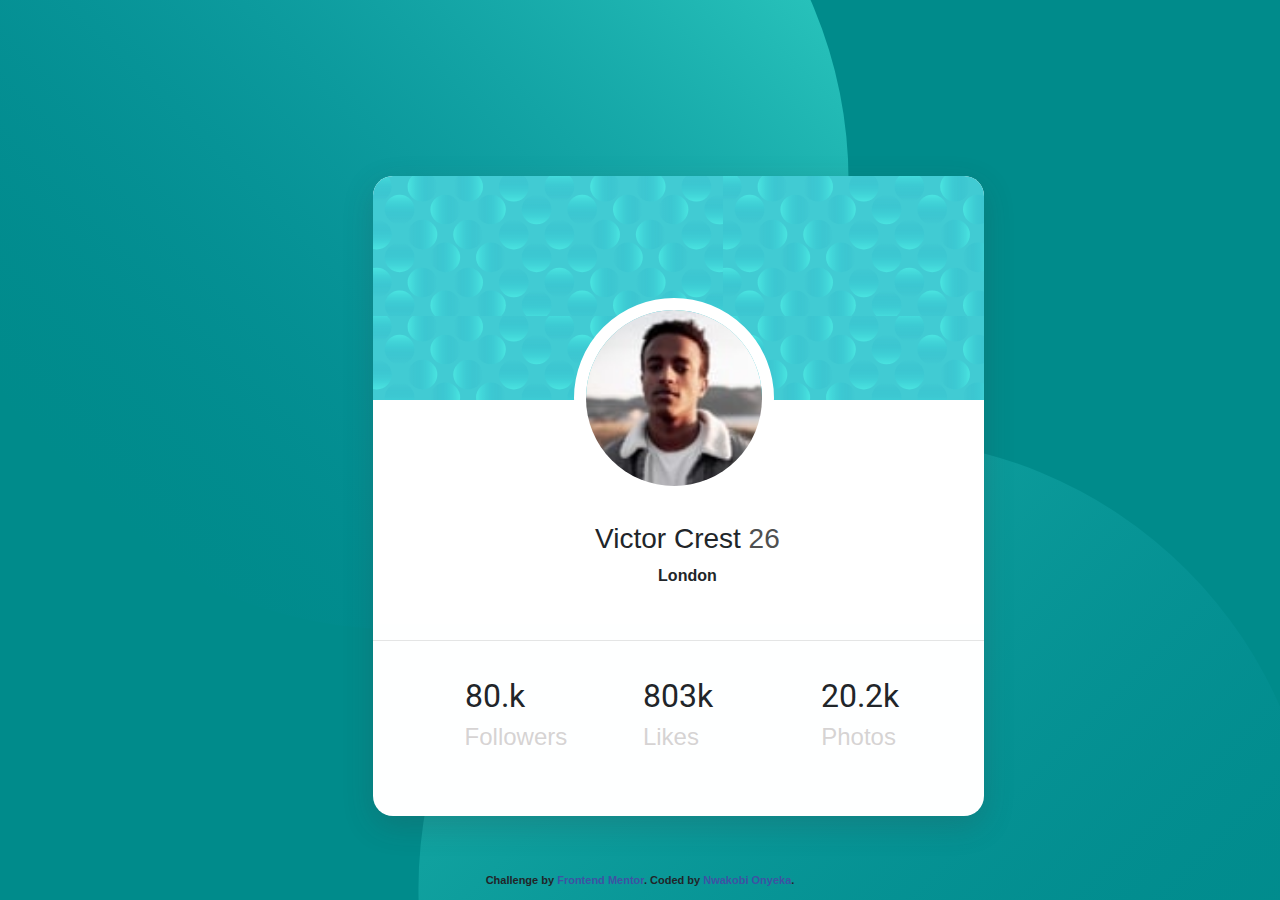
<file: index.html>
<!DOCTYPE html>
<html lang="en">
<head>
  <meta charset="UTF-8">
  <meta name="viewport" content="width=device-width, initial-scale=1.0"> <!-- displays site properly based on user's device -->

  <link rel="icon" type="image/png" sizes="32x32" href="./images/favicon-32x32.png">
  
  <title>Frontend Mentor | Profile card component</title>


  <link rel="stylesheet" href="css/bootstrap.min.css">

 <link rel="stylesheet" href="css/style.css">
 <link rel="stylesheet" href="css/responsive.css">
</head>
<body >
  <!-- <div class="bg-img-1"> <img src="images/bg-pattern-top.svg"></div>
  <div class="bg-img-2"> <img src="images/bg-pattern-bottom.svg"></div> -->

  <div class="container card-1">
    <div class=" floating-box">
    <div class="card-header-cus">
      <img src="images/image-victor.jpg" alt="victor's picture">
    </div>
   
    <div class="card-body-3">
      
    <h3>Victor Crest <span>26</span></h3>  
      <span>London</span>
      
     </div>
      <div class="footer-card-2">
       <hr>
        <div class="status">
   
          <h2>80.k</h2>
          <h2>803k</h2>
          <h2>20.2k</h2>
        </div>
          <div class="status-text">
            <h4>Followers</h4>
            <h4>Likes</h4>
            <h4>Photos</h4>
          </div>
          </div>

        <!---<div class="col-lg-2 col-md-6 col-sm-12">
          <div class="card-body text-center">
            <h5 class="card-title text-uppercase font-roboto">80k</h5>
            <p class="card-text text-secondary">
              Followers
               </p>
          </div>
        </div>

        <div class="col-lg-3 col-md-6 col-sm-12">
          <div class="card-body text-center">
            <h5 class="card-title text-uppercase font-roboto">82.3k</h5>
            <p class="card-text text-secondary">
              Likes
               </p>
          </div>
        </div>
        <div class="col-lg-3 col-md-6 col-sm-12">
          <div class="card-body text-center">
            <h5 class="card-title text-uppercase font-roboto">20.3k</h5>
            <p class="card-text text-secondary">
              Photos
               </p>
          </div>
        </div>
        </div>
      </div> -->
   
      

  </div>
 
 
   <div class="attribution">
    Challenge by <a href="https://www.frontendmentor.io?ref=challenge" target="_blank">Frontend Mentor</a>. 
    Coded by <a href="#">Nwakobi Onyeka</a>.
  </div>
</body>
</html>
</file>
<file: css/style.css>
@import url('../css/fonts.css');


/*     

    body{
         
        background: #41cbd3; 
    }


    .bg-img-1{
        position: absolute;
        left:0;
        top: 2px;
        background-color: white;
        width: 90%;

    }

    body .bg-img-1 img{
        width: 800px;
        height: 800px;
        position: absolute;
        left: 0;
        top: 0;
        
    } */

    body{
    font-family: 'Kumbh Sans', sans-serif;
    font-weight: bold;
    background-image: url(../images/bg-pattern-top.svg), url(../images/bg-pattern-bottom.svg);
    background-repeat: no-repeat;
    background-position: left -4vw top -30vh, right -3vw bottom -50vh;
    background-size: 100vh;
    margin: 0 auto;
    padding: 0;
    background-color: darkcyan;
    /* color: var(--dark-desatblue);
    background-color: var(--dark-cyan); */
    }

    body .bg-img-2 img{
        width: 500px;
        height: 500px;
        position: absolute;
        right: 0;
        bottom: 0;
    }

   
    .floating-box {
        display: inline-block;
        width: 55%;
        height: 40rem;
        
        margin: 11rem 0rem 0rem 18rem;
        border: 3px ;
        border-radius: 20px;
        background: rgb(254, 255, 255);
        box-shadow: 0px 10px 30px rgba(57, 56, 61, 0.205);
    }
     .card-header-cus{
        
        height:35%;
        max-width: 100%;
        border-radius:20px 20px  0px 0px;
        background: url("../images/bg-pattern-card.svg");
    }
    .card-1 .card-header-cus img{
        height: 200px;
        width: 200px;
        margin: 20% 25% 25% 33%;
        margin-bottom: 100px;
        display: inline-block;
        /* padding:10.5em 15em; */
        border-radius: 50%;
        border: .8rem solid  white;        
    }
    .card-1 .card-header-cus img:hover{
        filter:brightness(1.4) drop-shadow(1px 8px 30px #b1afaf);
        transition:box-shadow .7s ease; 
        animation: bounce 0.5s;
        animation-direction: alternate;
        animation-timing-function: cubic-bezier(.5, 0.05, 1, .5);
        animation: iteration count 8px;
        /* animation-iteration-count: infinite; */

    }

    @keyframes bounce {
        from {
            transform: translate3d(0, 0, 0);
        }
        to {
            transform: translate3d(0, 30px, 0);
        }
    }

    .card-body-3{
        padding-top: 20%;
        padding-left: 3%;
        background: rgb(255, 255, 255);
        height: 35%;
    }
    .card-body-3{
        text-align:center ;
    }

     .card-body-3 h3 span{
        color: rgb(79, 80, 80);
    }
    hr{

    padding: 0px;
    }
     .footer-card-2{
        height: 30%;
        margin-top: 0rem;
        border-top: grey;
        
    }
   
    .footer-card-2 .status{
    -webkit-column-count: 3; /* Chrome, Safari, Opera */
    -moz-column-count: 3; /* Firefox */
    column-count: 3;
    font-family: roboto;
    margin-left: 15%;
    padding-top: 20px;

    }

    .footer-card-2 .status-text{
    -webkit-column-count: 3; /* Chrome, Safari, Opera */
    -moz-column-count: 3; /* Firefox */
    column-count: 3;
    color:rgba(207, 204, 204, 0.863);
    margin-left: 15%;

    }

    
    .attribution{
        margin-top: 5%;
        font-size: 11px; text-align: center;
    }
    .attribution a { 
        color: hsl(228, 45%, 44%); 
    }
</file>
<file: css/responsive.css>
article{
    width: clamp(200px, 50%, 600px);
}

@media only screen and (max-width:600px) {
    article{
    width:200px;
    }
} 
@media only screen and (max-width:1200px) {
    article{
    width:800px;
    }
</file>
